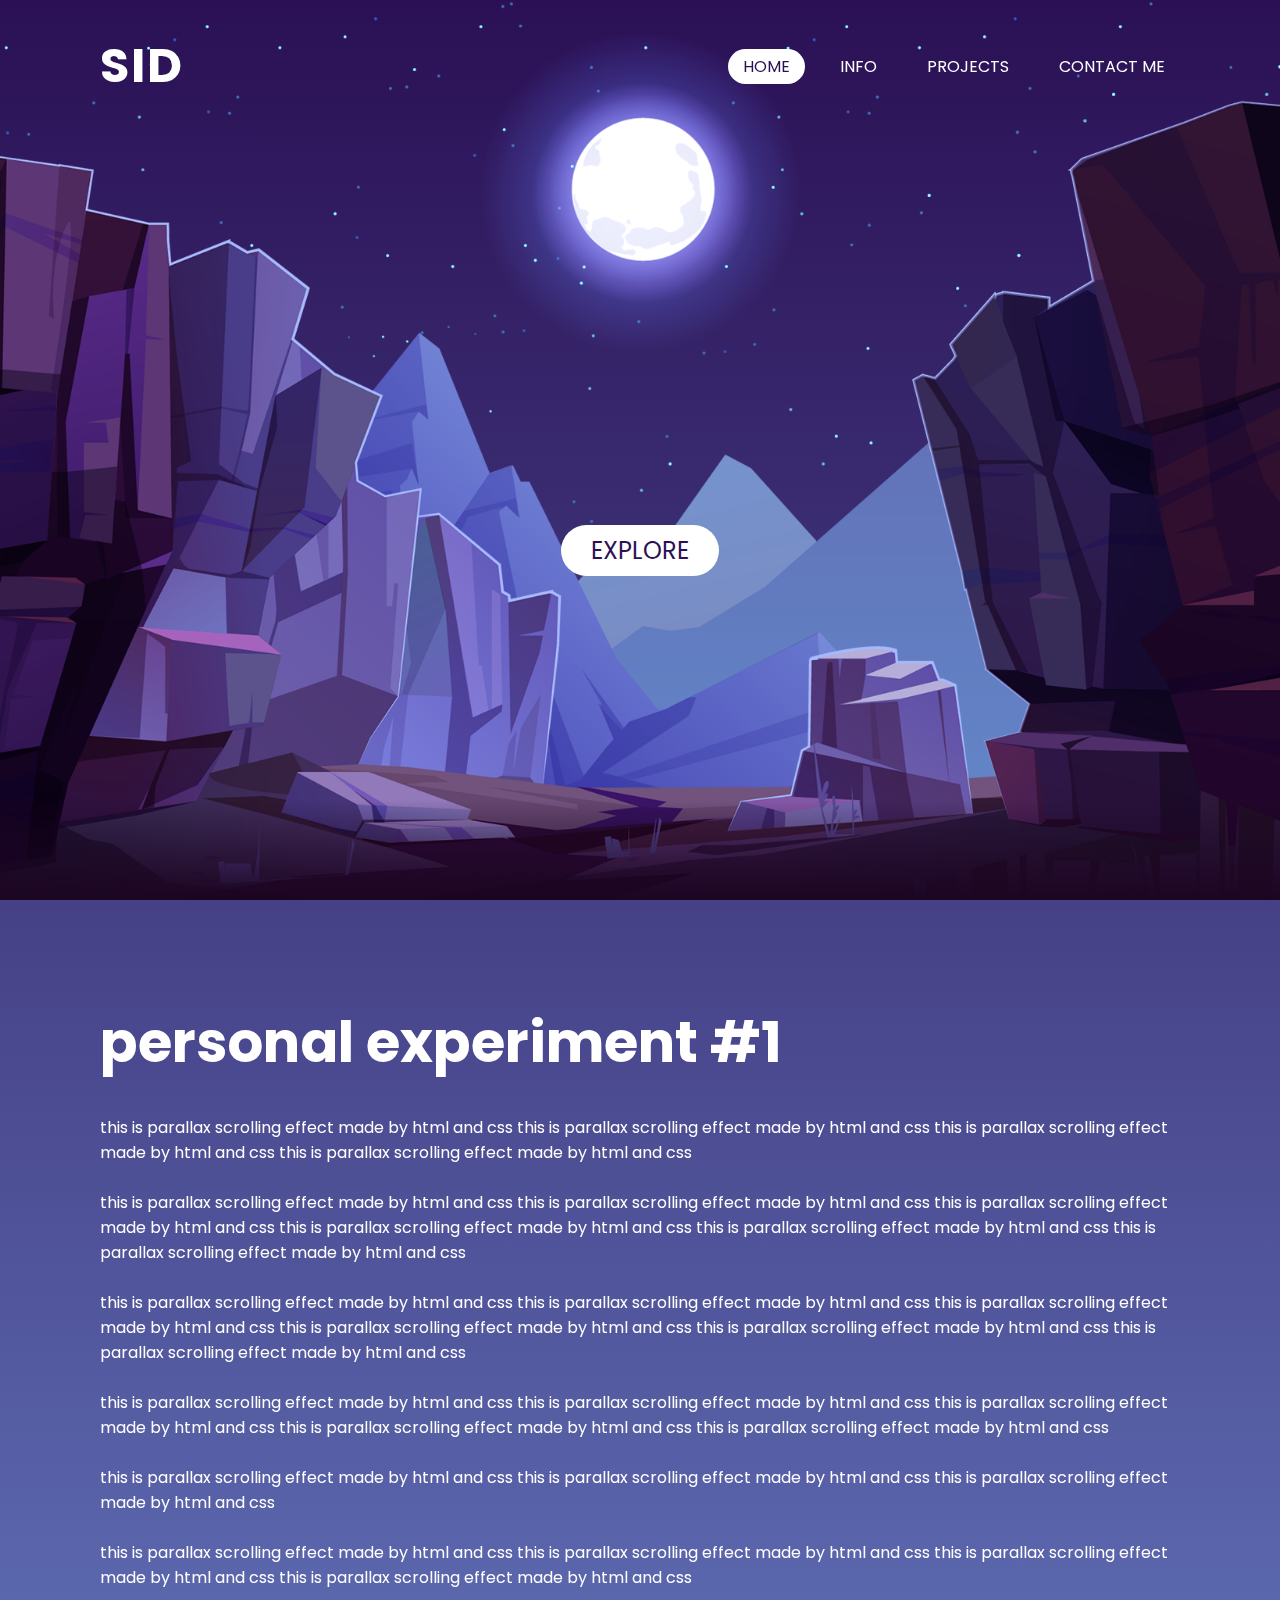
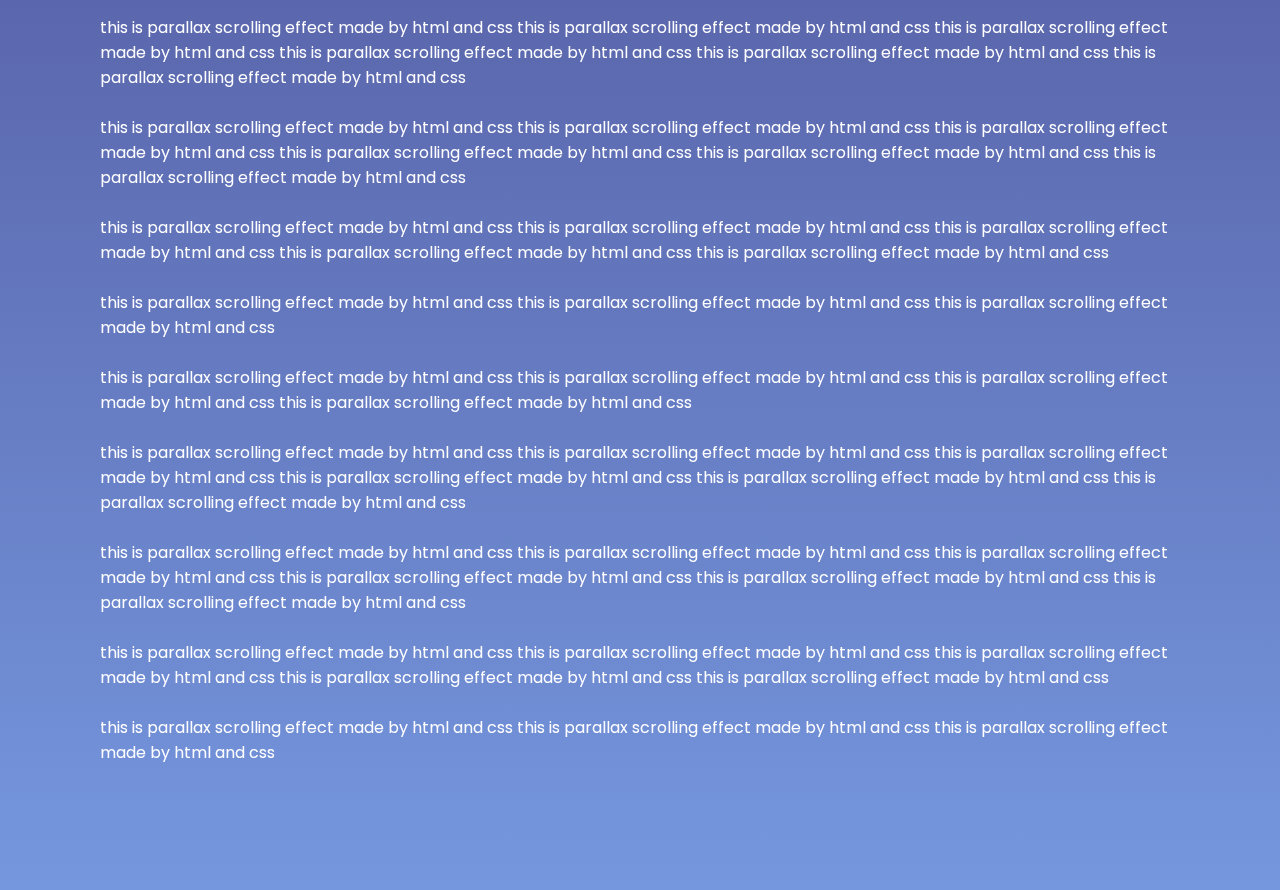
<file: index.html>
<!DOCTYPE html>
<html>
<head>
	<meta charset="utf-8">
	<meta name="viewport" content="width=device-width, initial-scale=1">
	<title>parallax scrolling website</title>
    <link href='https://fonts.googleapis.com/css?family=Poppins' rel='stylesheet'>
	<link rel="stylesheet" type="text/css" href="style.css">
</head>
<body>

	<header>

		<a href="#" class="logo">SID</a>

	        <ul>
		    
	        <li><a class="active" href="og.html">HOME</a></li>
                <li><a href="#">INFO</a></li>
                <li><a href="#">PROJECTS</a></li>
                <li><a href="#">CONTACT ME</a></li>
	     
	        </ul>

    </header>

     <section>
     	
     	<img src="stars.png" id="stars">
     	<img src="moon.png" id="moon">

     	<h2 id="text">I AM GODSGRACE</h2>
     	<a href="#sec" id ="btn" class="btn">EXPLORE</a>
     	<img src="mountains_behind.png" id="mountains_behind">
     	<img src="mountains_front.png" id="mountains_front">

     </section>

     <div class="sec" id="sec">
     	<h2>personal experiment #1</h2>
<p>		this is parallax scrolling effect made by html
        and css
        this is parallax scrolling effect made by html and css
        this is parallax scrolling effect made by html and css
        this is parallax scrolling effect made by html and css
        <br><br>
        this is parallax scrolling effect made by html and css
        this is parallax scrolling effect made by html and css
        this is parallax scrolling effect made by html and css
        this is parallax scrolling effect made by html and css
        this is parallax scrolling effect made by html and css
        this is parallax scrolling effect made by html and css
        <br><br>
        this is parallax scrolling effect made by html and css
        this is parallax scrolling effect made by html and css
        this is parallax scrolling effect made by html and css
        this is parallax scrolling effect made by html and css
        this is parallax scrolling effect made by html and css
        this is parallax scrolling effect made by html and css
        <br><br>
        this is parallax scrolling effect made by html and css
        this is parallax scrolling effect made by html and css
        this is parallax scrolling effect made by html and css
        this is parallax scrolling effect made by html and css
        this is parallax scrolling effect made by html and css
        <br><br>
        this is parallax scrolling effect made by html and css
        this is parallax scrolling effect made by html and css
        this is parallax scrolling effect made by html and css
        <br><br>
</p>
<p>		this is parallax scrolling effect made by html
        and css
        this is parallax scrolling effect made by html and css
        this is parallax scrolling effect made by html and css
        this is parallax scrolling effect made by html and css
        <br><br>
        this is parallax scrolling effect made by html and css
        this is parallax scrolling effect made by html and css
        this is parallax scrolling effect made by html and css
        this is parallax scrolling effect made by html and css
        this is parallax scrolling effect made by html and css
        this is parallax scrolling effect made by html and css
        <br><br>
        this is parallax scrolling effect made by html and css
        this is parallax scrolling effect made by html and css
        this is parallax scrolling effect made by html and css
        this is parallax scrolling effect made by html and css
        this is parallax scrolling effect made by html and css
        this is parallax scrolling effect made by html and css
        <br><br>
        this is parallax scrolling effect made by html and css
        this is parallax scrolling effect made by html and css
        this is parallax scrolling effect made by html and css
        this is parallax scrolling effect made by html and css
        this is parallax scrolling effect made by html and css
        <br><br>
        this is parallax scrolling effect made by html and css
        this is parallax scrolling effect made by html and css
        this is parallax scrolling effect made by html and css
        <br><br>
</p>
<p>		this is parallax scrolling effect made by html
        and css
        this is parallax scrolling effect made by html and css
        this is parallax scrolling effect made by html and css
        this is parallax scrolling effect made by html and css
        <br><br>
        this is parallax scrolling effect made by html and css
        this is parallax scrolling effect made by html and css
        this is parallax scrolling effect made by html and css
        this is parallax scrolling effect made by html and css
        this is parallax scrolling effect made by html and css
        this is parallax scrolling effect made by html and css
        <br><br>
        this is parallax scrolling effect made by html and css
        this is parallax scrolling effect made by html and css
        this is parallax scrolling effect made by html and css
        this is parallax scrolling effect made by html and css
        this is parallax scrolling effect made by html and css
        this is parallax scrolling effect made by html and css
        <br><br>
        this is parallax scrolling effect made by html and css
        this is parallax scrolling effect made by html and css
        this is parallax scrolling effect made by html and css
        this is parallax scrolling effect made by html and css
        this is parallax scrolling effect made by html and css
        <br><br>
        this is parallax scrolling effect made by html and css
        this is parallax scrolling effect made by html and css
        this is parallax scrolling effect made by html and css
        <br><br>
</p>


     </div>

     <script type="text/javascript">
     		
     let stars =document.getElementById('stars');
     let moon =document.getElementById('moon');
     let mountains_behind =document.getElementById('mountains_behind');
     let text =document.getElementById('text');
     let btn =document.getElementById('btn');
     let mountains_front =document.getElementById('mountains_front');
     let header=document.querySelector('header')  
        window.addEventListener('scroll',
        function() {
                let value = window.scrollY;
                stars.style.left = value * 0.25+'px';
                moon.style.top = value * 1.05+'px';
                mountains_behind.style.top = value * 0.5+'px';
                mountains_front.style.top = value * 0+'px';

                text.style.marginRight= value * 4 +'px';
                text.style.marginTop= value * 1.5 +'px';
                btn.style.marginTop= value * 1.5 +'px';
                header.style.top = value * .5 +'px';

        })
     </script>
</body>
</html>
</file>
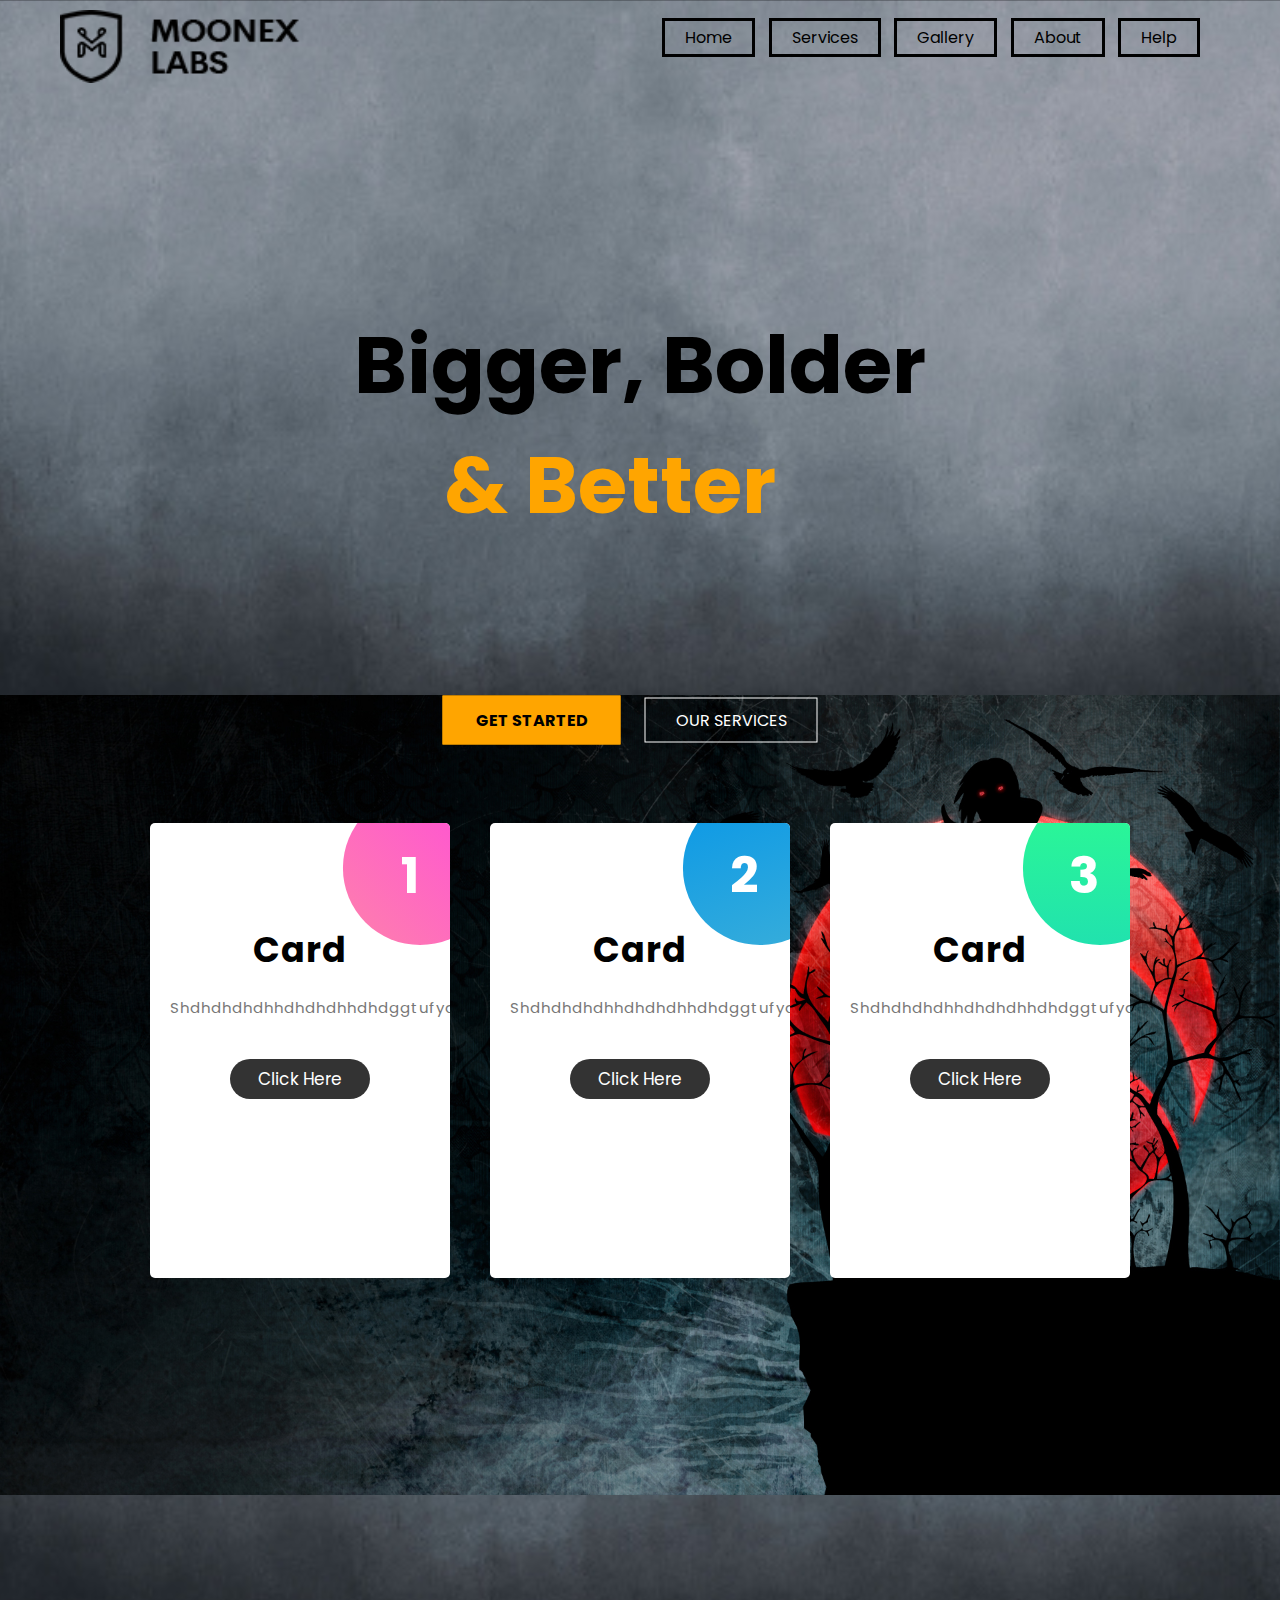
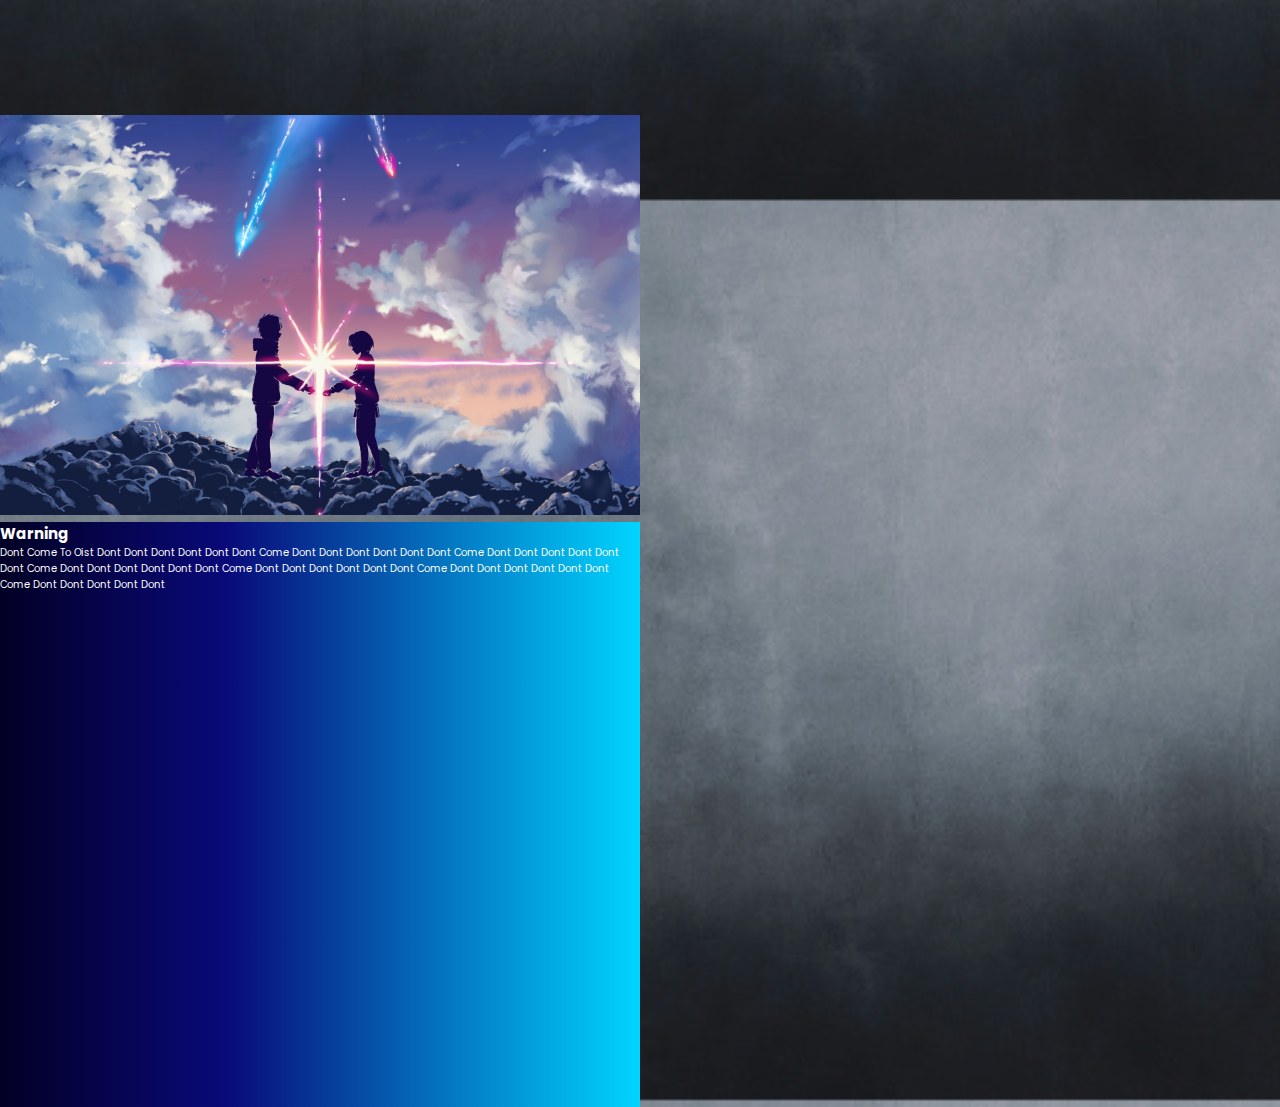
<file: og.html>
<!DOCTYPE html>
<html>
<head>
	<title>MOONEX</title>

	<meta name="viewpoint" content="width=device-width,intial-scale=1">
   

    <link href="https://cdn.jsdelivr.net/npm/bootstrap@5.2.1/dist/css/bootstrap.min.css" rel="stylesheet" integrity="sha384-iYQeCzEYFbKjA/T2uDLTpkwGzCiq6soy8tYaI1GyVh/UjpbCx/TYkiZhlZB6+fzT" crossorigin="anonymous">
    
    <link
    rel="stylesheet"
    href="https://cdnjs.cloudflare.com/ajax/libs/animate.css/4.1.1/animate.min.css"
  />


  <link href='https://fonts.googleapis.com/css?family=Poppins' rel='stylesheet'>


	<link rel="stylesheet" type="text/css" href="CSS/style.css">
</head>
<body style="padding: 0px;
             margin: 0px;
             
             background-image:
             /*linear-gradient(rgba(0,0,0,0.5),rgba(0,0,0,0.5)) ,   */       
             url(images/bg.jpg); 

             height: 100vh;
             background-size: cover;
             background-position: center;">


<div class="main1">
	 
	 <div class="logo">

	         <img style= "padding-left: 60px;padding-top: 10px;" src="images/logo.png">
	
	 </div>


	 <ul class = "container1" >
	
	 	<li><a href="https://moonex.ibthemespro.com/home-agency">Home</a></li>
	 	
	 	<li><a href="#">Services</a></li>
	 	
	 	<li><a href="images/g1.jpg">Gallery</a></li>
	 	
	 	<li><a href="#">About</a></li>
	 	
	 	<li><a href="#">Help</a></li>



	   <!--  <li><button>Button</button></li> -->
	 
	 </ul>


</div>

<div class="title">
	
	<h1>Bigger, Bolder</h1>
	
	<h1 style="padding-left:90px;color: orange;padding-bottom: 50px;">& Better</h1>

</div>

<div class="button">
	<a href="#" class="btn1">GET STARTED</a>

	<a href="#" class=	"btn2">OUR SERVICES</a>

</div>
 
</div>
 <div class="container-fluid">
 	<div class="row">
   <img class="card1" src="images/card.jpg" style="width:100%; z-index: -1;position: absolute;left: 0px;right: 0px;">

<div class="container2" style="z-index: 1; position:absolute; top: 600px;left: 0px;right: 0px
;">
  
     <div class="box">
     	<h3>card</h3>
     	<p>shdhdhdhdhhdhdhdhhdhdggtufydftftdfhdrhdfdrdrrdrdhdrdrdrdrdnfchrdrdrhndrdhdhdhndftfyjdfhjtfhtdtfghftfjfyjfyjftftdfjyd5ur5f5yfy5jt5dfdhdrdxtrhstesgrgdrgddr</p>
     	<a href="#"><button>click here</button></a>
     	<span class="count">1</span>
     </div>
 
     <div class="box">
     	<h3>card</h3>
     	<p>shdhdhdhdhhdhdhdhhdhdggtufydftftdfhdrhdfdrdrrdrdhdrdrdrdrdnfchrdrdrhndrdhdhdhndftfyjdfhjtfhtdtfghftfjfyjfyjftftdfjyd5ur5f5yfy5jt5dfdhdrdxtrhstesgrgdrgddr</p>
     	<a href="#"><button>click here</button></a>
     	<span class="count">2</span>
     </div>


     <div class="box">
     	<h3>card</h3>
     	<p>shdhdhdhdhhdhdhdhhdhdggtufydftftdfhdrhdfdrdrrdrdhdrdrdrdrdnfchrdrdrhndrdhdhdhndftfyjdfhjtfhtdtfghftfjfyjfyjftftdfjyd5ur5f5yfy5jt5dfdhdrdxtrhstesgrgdrgddr</p>
     	<a href="#"><button>click here</button></a>
     	<span class="count">3</span>
     </div>

	</div>

</div>
</div>


<div>
      
<!-- 
<div class="container-fluid"> -->
	 
      
     <div class="row images">

     	<div class="col-md-6 left1">
     		
     		<img src="images/right.png" class="left">

     	</div>

     	<div class="col-md-6 right1">
     		
     		<h2>Warning</h2>
     		<p> dont come to oist dont dont dont dont dont  dont come dont dont dont dont dont  dont come dont dont dont dont dont dont come dont dont dont dont dont dont come dont dont dont dont dont dont come dont dont dont dont dont dont come dont dont dont dont dont</p>

     	</div>


     </div>

<!-- </div> -->





</body>
</html>
</file>
<file: style.css>
*{
	margin: 0;
	padding: 0;
	box-sizing: border-box;
	font-family: "poppins",sans-serif;
	scroll-behavior: smooth;

}

body{
	min-height: 100vh;
	overflow-x: hidden;
	background: linear-gradient(#2b1055,#7597de);

}
header{
   
   position:absolute;
   top: 0;
   left: 0;
   width: 100% ;
   padding: 30px 100px;
   display: flex;
   justify-content: space-between;
   align-items: center;
   z-index: 10000;

}

header .logo
{

	color: white;
	font-weight: 700;
	text-decoration: none;
	font-size: 3em;
	text-transform: uppercase;
	letter-spacing: 2px;

}

header ul{
    
    display: flex;
    justify-content: center;
    align-items: center;
  
}

header ul li{

	list-style: none;
	margin-left: 20px;
}

header ul li a{
    
    text-decoration: none;
    padding: 6px 15px;
    color: white;
    border-radius: 20px;
}

header ul li a:hover,header ul li a.active 
{
    
    background: white;
    color: #2b1055;
}
section{

	position: relative;
	width: 100%;
	height: 100vh;
	padding: 100px;
	display: flex;
	justify-content: center;
	align-items: center;
	overflow: hidden;

}

section::before
{

	content: '';
	position: absolute;
	bottom: 0;
	width: 100%;
	height: 100px;
	background: linear-gradient(to top,#1c0522,transparent);
	z-index: 1000;

}

section img{

	position: absolute;	
	top: 0;
	left: 0;
	width: 100%;
	height: 100%;
	object-fit: cover;
	pointer-events: none;
}
section img#moon{
 mix-blend-mode: screen;      

}
section img#mountains_front{

	z-index: 10;
}
#text {

	position: absolute;
	right: -500px;
	color: white;
	white-space: nowrap;
	font-size: 7.5vw;
	z-index: 9;

}
#btn {
    
    text-decoration: none;
    display: inline-block;
    padding: 8px 30px;
    border-radius: 40px;
    background: white;
    color: #2b1055;
    font-size: 1.5em;
    z-index: 9;
    transform: translateY(100px);
    
}

/*.btn:hover{

	 background: white;
    color: #2b1055;  

 }*/

.sec {

	position: relative;
	padding: 100px;
	background: #1c05c;
           /*	#1c0522;*/

}
.sec h2{

	font-size: 3.5em;
	margin-bottom: 30px;
	color: white;

}
.sec p{

	font-size: 1em;
	color: white;
	
}
</file>
<file: CSS/style.css>
ul{ float: right; 
    list-style-type: none;
    margin-top:25px ;
}
    
.logo img{
    float: left;
    width: 300px;
    height: auto;
   

} 

.main1{

	max-width: 1700px;
	margin: auto;


}


ul li{display: inline-block;}


ul li a{ text-decoration: none;
	     color: black ;
	     text-shadow: black;
	     padding:5px 20px;
	     border:3px solid black ;
	     transition: 0.4s ease;
	 }

ul li a:hover{
	background-color: white;
	color:#e62e00;
	font-weight: bold;
	margin : 0 10px;

}


/*button{
	background : transparent;
	border-color: white;
	color : white;
	border : 2px solid;
	margin : 0 8px;
	padding: 6px 10px;
	position : absolute;
	top : -8px;
	right :-70px;
}

ul li button:hover{
	
	color:#e62e00;
	font-weight: bold;
	border: 1px solid e62e00;
    border-width: 2px;
    border-style: ridge;
    border-radius: 10px;
}*/


.container1{

	position : relative;
	right : 80px;
	display : flex;
	justify-content: space-between;
	align-content : center;
	width : 42%;
}

.title{

	position: absolute;
	top: 50%;
	left: 50%;
	transform: translate(-50%,-50%) ;


}

.title h1{

	font-size: 80px;


}


.button{

    position: absolute;
	top: 80%;
	left: 50%;
	transform: translate(-50%,-50%) ;


}

.btn2{

	border: 1px solid white;
    padding: 10px 30px;
    margin: 20px;
    color: white;
    text-decoration: none;

}

.btn2:hover{

	background-color: white;
	color:#e62e00;
	font-weight: bold;
	margin : 0 10px;
	transition: 0.4s ease;

}
.btn1{
	background-color:orange;
	font-weight: bold;
	border: 3px solid orange;
    padding: 10px 30px;
    color: black;
    text-decoration: none;

}


.btn1:hover{
    background-color: white;
	color:#e62e00;
	border: 3px solid white;
	font-weight: bold;
	margin : 0 10px;
	transition: 0.4s ease;

}

.card1{

     padding-top: 695px;
    padding-right: 0px;
    padding-left: 0px;
             
    /*background-size:cover;*/
    background-position: center;
     
     /*width: 100%;*/
     height: auto;
             
}


.left{

	  width: 100%;
      animation-name: backInUp;
      animation-duration: 2s; 
     
       }


.left:hover100vh
{
    	animation-name: pulse;
	    animation-duration: 2s ;
}

.right1{

       background: rgb(2,0,36);
       background: linear-gradient(90deg, rgba(2,0,36,1) 0%, rgba(9,9,121,1) 35%, rgba(0,212,255,1) 100%);
       color: white;
       font-size: 10px;
}

.right1:hover{
     
     background: rgb(34,193,195);
     background: linear-gradient(0deg, rgba(34,193,195,1) 0%, rgba(253,69,45,0.9587185215883228) 100%);
     transition: 6s ease ;
}

*{
   
   margin: 0;
   padding: 0;
   box-sizing: border-box;
   font-family: 'poppins',sans-serif;
   text-transform: capitalize;
   transition: all 0.3 linear;


}

.container2{

	width: 100%;
	height: 100vh;
	display: flex;
	flex-wrap: wrap;
	justify-content: center;
	align-items: center;
	/*background-color: #74EbD5;
    background: linear-gradient(90deg, #00C9FF 0%, #92FE9D 100%);*/
}

.box{
	width: 300px;
	height: 455px;
	background-color: white;
	border-radius: 5px;
	padding: 20px;
	padding-top: 80px;
	margin: 20px;
	text-align: center;
	letter-spacing: 1px;
	box-shadow: o,3px 5px rgba(0, 0, 0,.3);
	overflow: hidden;
	position: relative;
	z-index: 0;
}

.box h3{
	font-size: 35px;
	padding: 20px 0;
	color: 444;
}

.box h3{
	font-size: 35px;
	padding: 20px 0;
	color: 444;
}

.box p{
	font-size: 15px;
	color:#777;
	width: 140px;
}

.box button{

	width: 140px;
	height: 40px;
	background-color: #333;
	color: #fff;
	border: none;
	outline: none;
	font-size: 17px;
	cursor: pointer;
	border-radius: 50px;
	margin-top: 40px;
}

.box button:hover{

	letter-spacing: 2px;
	opacity: .8;
}

.box::before{

	width: 100%;
	height: 100%;
	content: '';
	position: absolute;
	top: 0;
	left: 0;
	z-index: -1;

}

.box::after{

	width: 100%;
	height: 100%;
	/*background-color: #FBDA61;*/
	background: rgb(251,218,97);
    background: linear-gradient(45deg, rgba(251,218,97,1) 0%, rgba(255,90,205,1) 100%);
    
    content: '';
	position: absolute;
    top: 0;
	left: 0;
	z-index: -2;
	clip-path: circle(20% at 90% 10%);
	transition: .2s;

}

.box .count{

     position: absolute;
     top: 15px;
     right: 30px;
     font-size: 50px;
     font-weight: bolder;
     color: #fff;


}


.box:nth-child(2)::after{
  
     background: rgb(0,147,233);
     background: linear-gradient(160deg, rgba(0,147,233,1) 0%, rgba(128,208,199,1) 100%);
     
}

.box:nth-child(3)::after{
  
    background: rgb(8,174,234);
    background: linear-gradient(0deg, rgba(8,174,234,1) 0%, rgba(42,245,152,1) 100%); 
}

.box:hover::after{

	clip-path: circle(100%);

}

.box:hover h3{
	color: #fff;
}

.box:hover p{
	color: #fff;
}

.box:hover button{

    color: #333;
    background-color: white;

}

.box:hover::before{
	background-color: rgba( 0, 0, 0, .1);
}

.images{
	position: relative;
	top: 102em;
/*	display : flex;
	justify-content: space-between;*/
	width: 100vw;
	height: 50vh;
}
.left1 {
/*	align-self: flex-start;*/
	width : 50%;
}
.right1 {
	/*align-self: flex-start;*/
	width : 50%;
	height: 130%;

}
</file>
